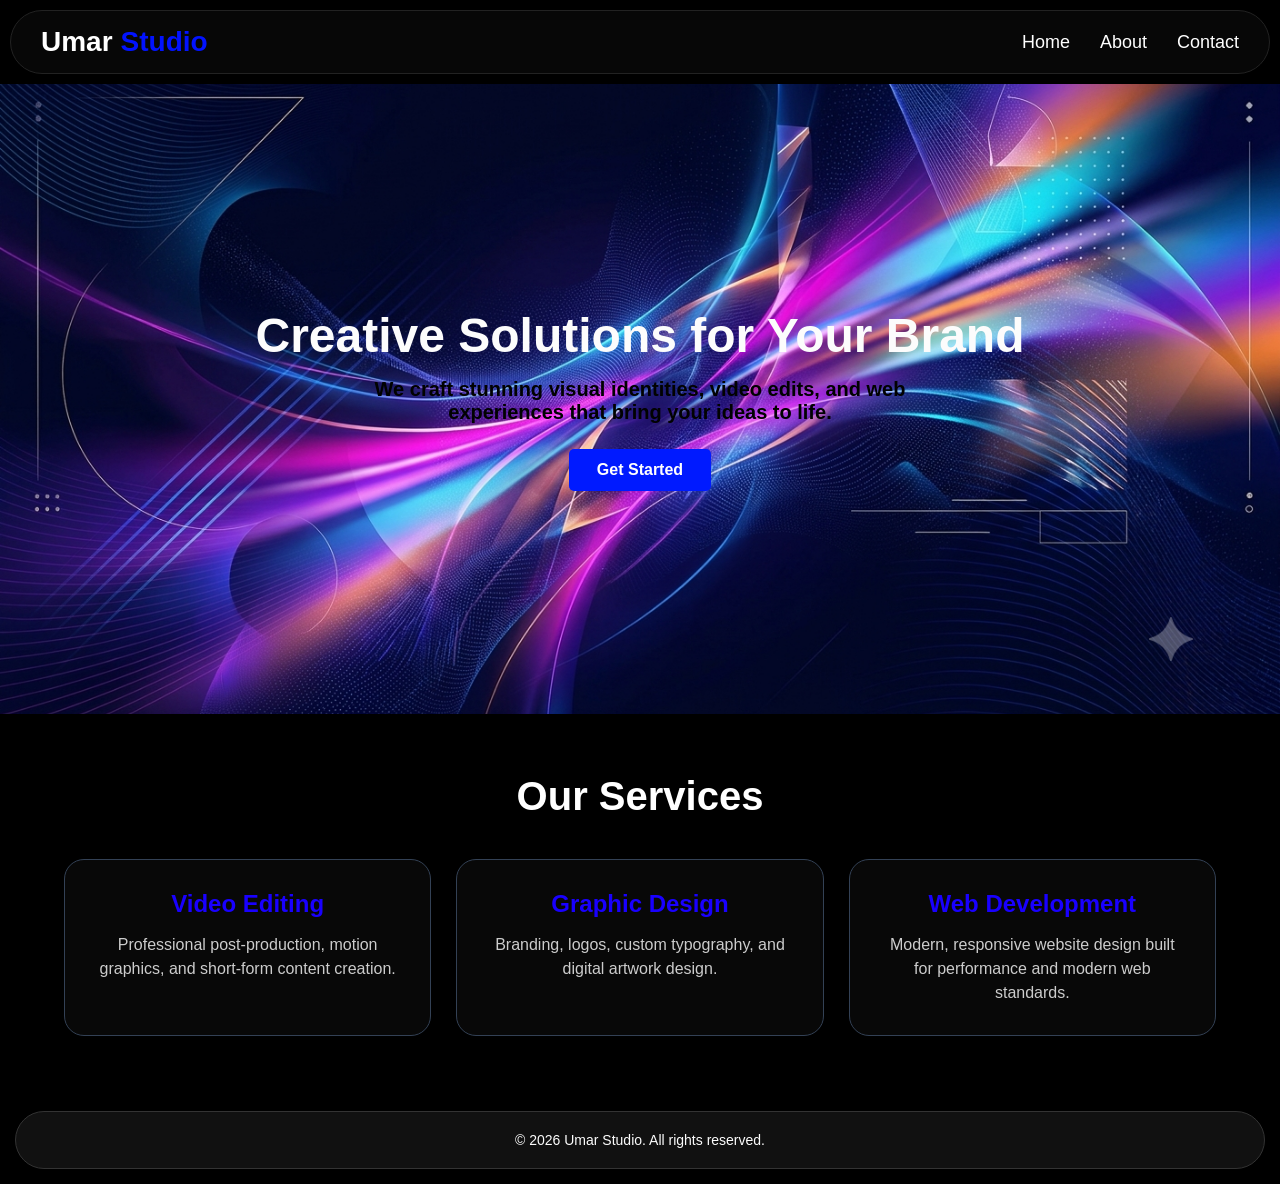
<file: index.html>
<!DOCTYPE html>
<html lang="en">

<head>
    <meta charset="UTF-8">
    <meta name="viewport" content="width=device-width, initial-scale=1.0">
    <meta name="google-site-verification" content="7WbkU-SwHGbonK5H851K3vJq_VCnUYVABhuJI-jdqGc" />
    <title>Umar Studio</title>
    <link rel="icon"  href="favicon.png">
    <link rel="stylesheet" href="style.css">
    <link rel="sitemap" type="application/xml" title="Sitemap" href="/sitemap.xml" />
    <meta name="google-site-verification" content="-pW_fRJ9AuZdEchTjj09W2IyjaT-IQTZNk1k3Y9DlZ4" />

</head>

<body>
    <header>
        <div class="logo">
            <h4>Umar</h4>
            <h2>Studio</h2>
        </div>
        <div class="menu-btn" id="menu-btn">☰</div>

        <nav id="navbar">
            <a href="index.html">Home</a>
            <a href="About.html">About</a>
            <a href="contact.html">Contact</a>
        </nav>
    </header>

    <section id="home" class="hero">
        <div class="hero-content">
            <h1>Creative Solutions for Your Brand</h1>
            <p>We craft stunning visual identities, video edits, and web experiences that bring your ideas to life.</p>
            <a href="contact.html" class="btn-primary">Get Started</a>
        </div>
    </section>

    <!-- Services Section -->
    <section id="services" class="services">
        <h2>Our Services</h2>
        <div class="service-grid">
            <div class="service-card">
                <h3>Video Editing</h3>
                <p>Professional post-production, motion graphics, and short-form content creation.</p>
            </div>
            <div class="service-card">
                <h3>Graphic Design</h3>
                <p>Branding, logos, custom typography, and digital artwork design.</p>
            </div>
            <div class="service-card">
                <h3>Web Development</h3>
                <p>Modern, responsive website design built for performance and modern web standards.</p>
            </div>
        </div>
    </section>

    <footer>
        <p>&copy; 2026 Umar Studio. All rights reserved.</p>
    </footer>

    <script>
        // Toggle mobile navigation menu
        const menuBtn = document.getElementById('menu-btn');
        const navbar = document.getElementById('navbar');

        menuBtn.addEventListener('click', () => {
            navbar.classList.toggle('active');
        });
    </script>
</body>
</html>
</file>
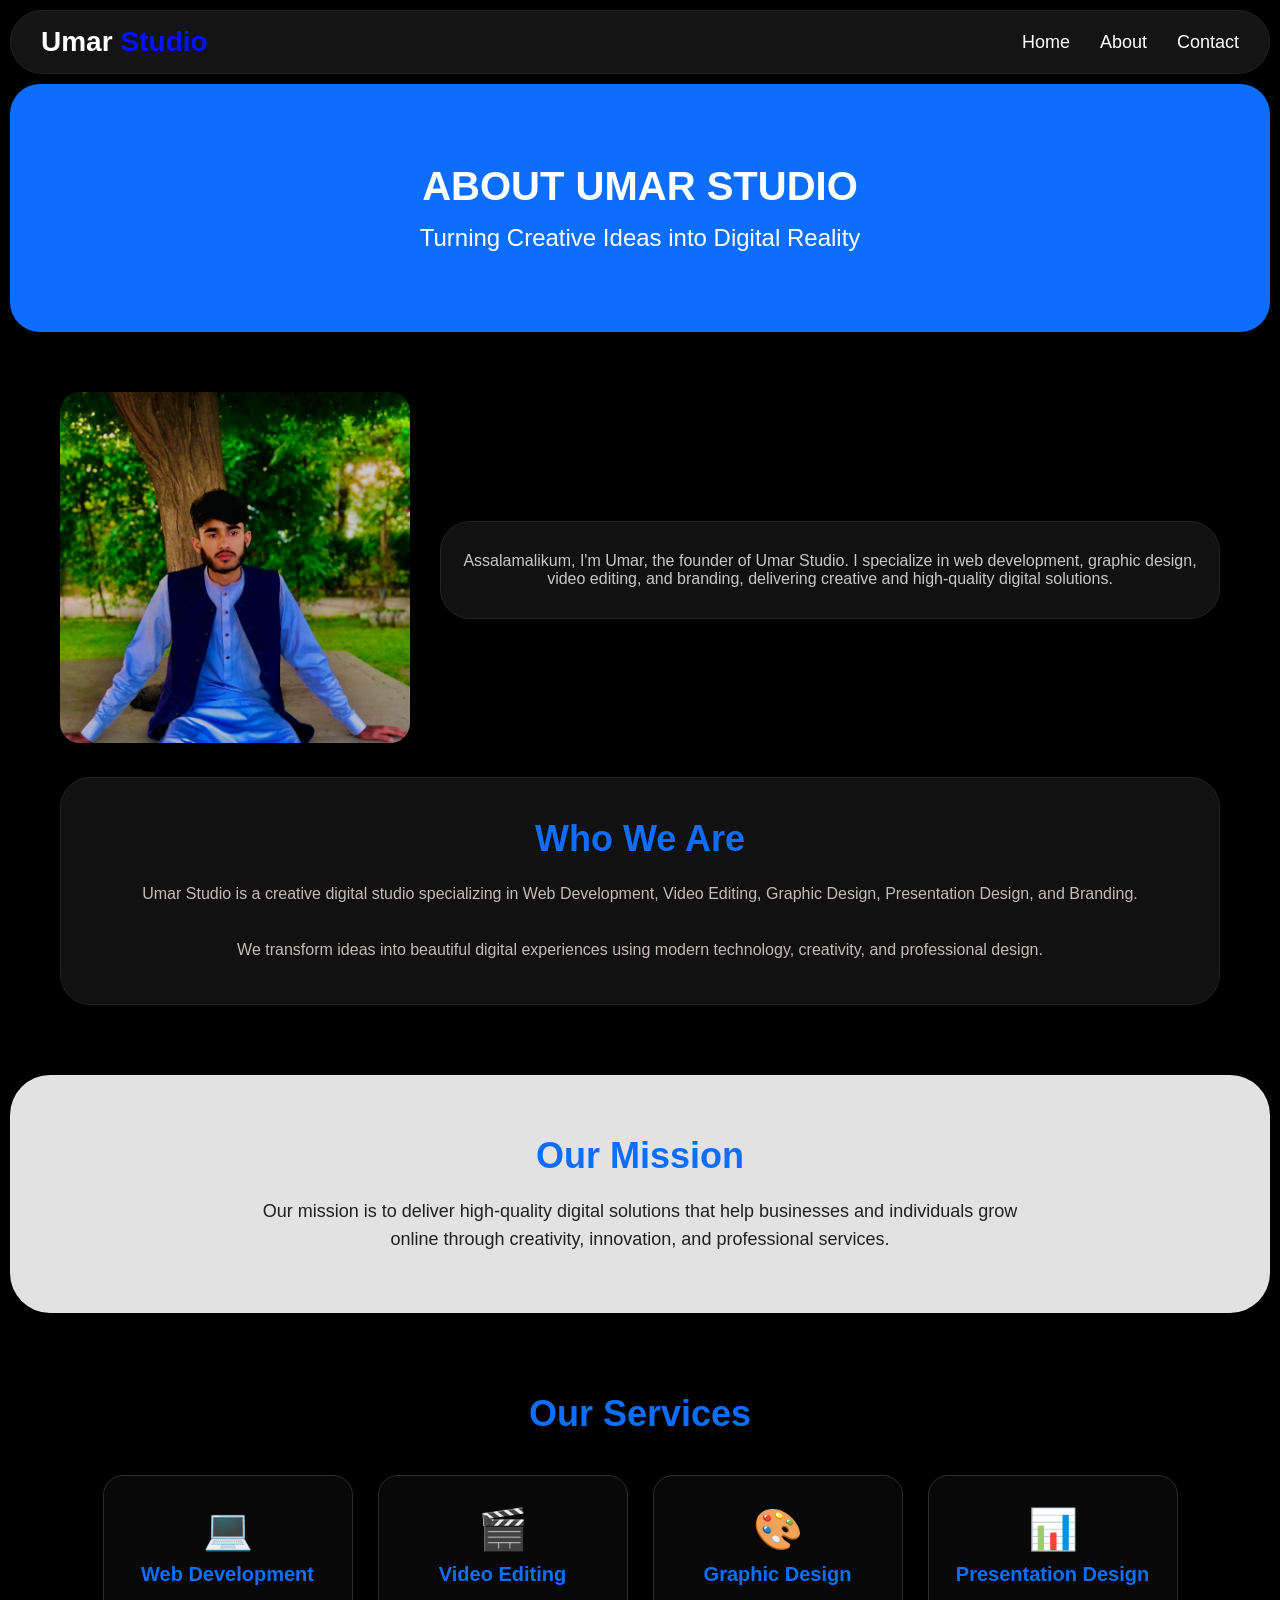
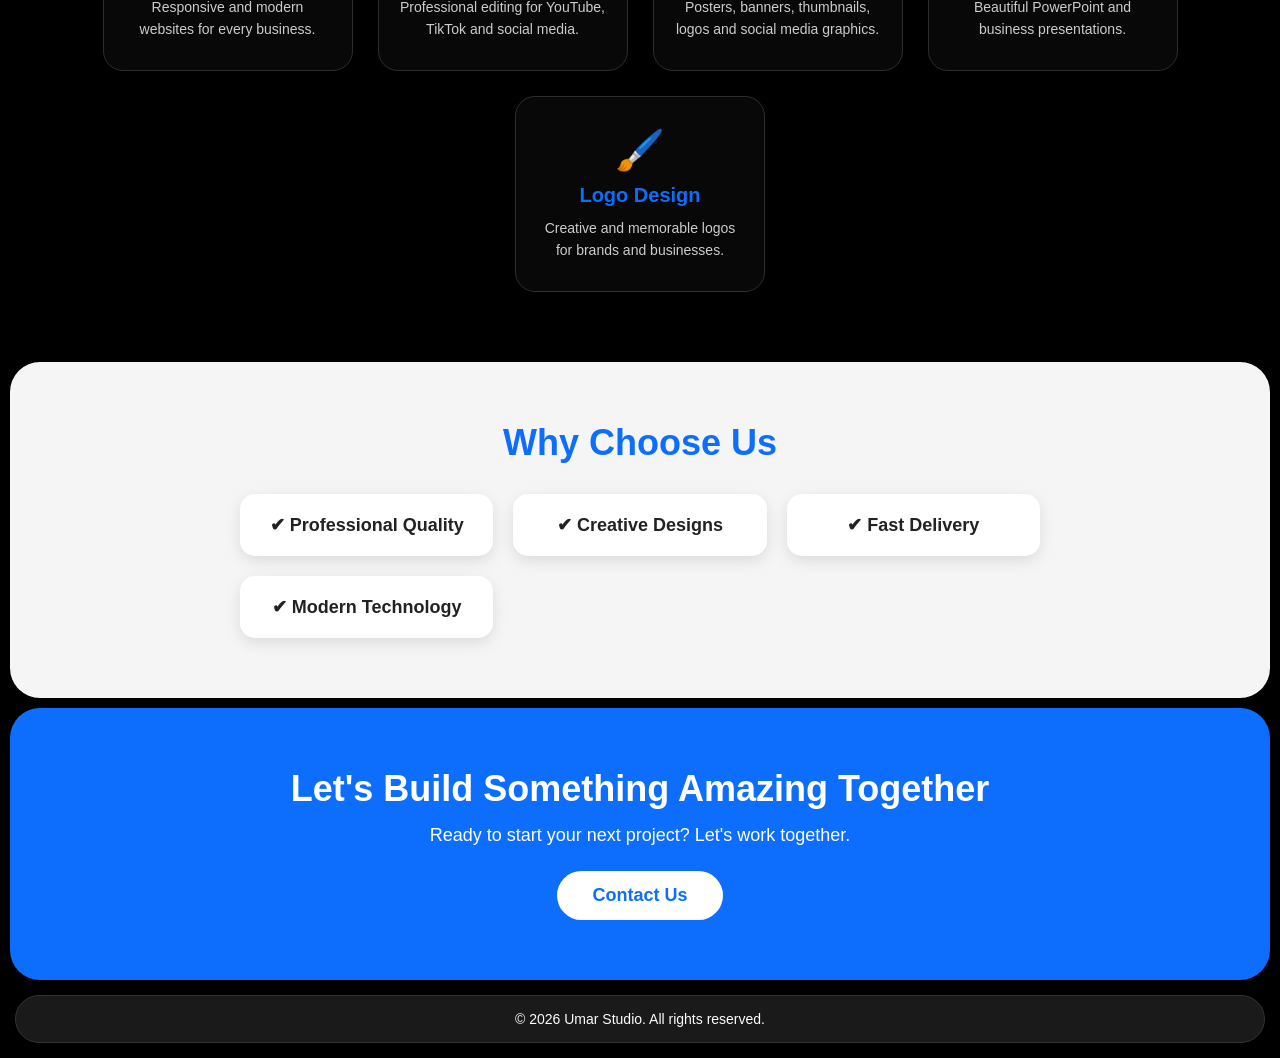
<file: About.html>
<!DOCTYPE html>
<html lang="en">
<head>
    <meta charset="UTF-8">
    <meta name="viewport" content="width=device-width, initial-scale=1.0">
    <title>About - Umar Studio</title>
    <link rel="icon"  href="favicon.png">
    <link rel="stylesheet" href="About.css">
    <link rel="sitemap" type="application/xml" title="Sitemap" href="/sitemap.xml" />

</head>
<body>

    <header>
        <div class="logo">
            <h4>Umar</h4>
            <h2>Studio</h2>
        </div>
        <div class="menu-btn" id="menu-btn">☰</div>
        <nav id="navbar">
            <a href="index.html">Home</a>
            <a href="About.html">About</a>
            <a href="contact.html">Contact</a>
        </nav>
    </header>

    <!-- Hero Section -->
    <section class="hero">
        <h1>ABOUT UMAR STUDIO</h1>
        <p>Turning Creative Ideas into Digital Reality</p>
    </section>

    <!-- Who We Are -->
    <section class="about">
        <div class="about-image">
            <img src="new.jpeg" alt="About Umar Studio">
        </div>
        
        <div class="intro">
            <p>Assalamalikum, I'm Umar, the founder of Umar Studio. I specialize in web development, graphic design, video editing, and branding, delivering creative and high-quality digital solutions.</p>
        </div>

        <div class="about-text">
            <h2>Who We Are</h2>
            <p>
                Umar Studio is a creative digital studio specializing in
                Web Development, Video Editing, Graphic Design,
                Presentation Design, and Branding.
                <br><br>
                We transform ideas into beautiful digital experiences
                using modern technology, creativity, and professional
                design.
            </p>
        </div>
    </section>

    <!-- Mission -->
    <section class="mission">
        <h2>Our Mission</h2>
        <p>
            Our mission is to deliver high-quality digital solutions
            that help businesses and individuals grow online through
            creativity, innovation, and professional services.
        </p>
    </section>

    <!-- Services -->
    <section class="services">
        <h2>Our Services</h2>
        <div class="cards">
            <div class="card">
                <h3>💻</h3>
                <h4>Web Development</h4>
                <p>Responsive and modern websites for every business.</p>
            </div>

            <div class="card">
                <h3>🎬</h3>
                <h4>Video Editing</h4>
                <p>Professional editing for YouTube, TikTok and social media.</p>
            </div>

            <div class="card">
                <h3>🎨</h3>
                <h4>Graphic Design</h4>
                <p>Posters, banners, thumbnails, logos and social media graphics.</p>
            </div>

            <div class="card">
                <h3>📊</h3>
                <h4>Presentation Design</h4>
                <p>Beautiful PowerPoint and business presentations.</p>
            </div>

            <div class="card">
                <h3>🖌️</h3>
                <h4>Logo Design</h4>
                <p>Creative and memorable logos for brands and businesses.</p>
            </div>
        </div>
    </section>

    <!-- Why Choose Us -->
    <section class="why">
        <h2>Why Choose Us</h2>
        <div class="why-box">
            <div class="box">✔ Professional Quality</div>
            <div class="box">✔ Creative Designs</div>
            <div class="box">✔ Fast Delivery</div>
            <div class="box">✔ Modern Technology</div>
        </div>
    </section>

    <!-- Contact -->
    <section class="contact">
        <h2>Let's Build Something Amazing Together</h2>
        <p>Ready to start your next project? Let's work together.</p>
        <a href="contact.html" class="btn">Contact Us</a>
    </section>

    <footer>
        <p>&copy; 2026 Umar Studio. All rights reserved.</p>
    </footer>

    <script>
        // Mobile Navigation Toggle
        const menuBtn = document.getElementById('menu-btn');
        const navbar = document.getElementById('navbar');

        menuBtn.addEventListener('click', () => {
            navbar.classList.toggle('active');
        });
    </script>
</body>
</html>
</file>
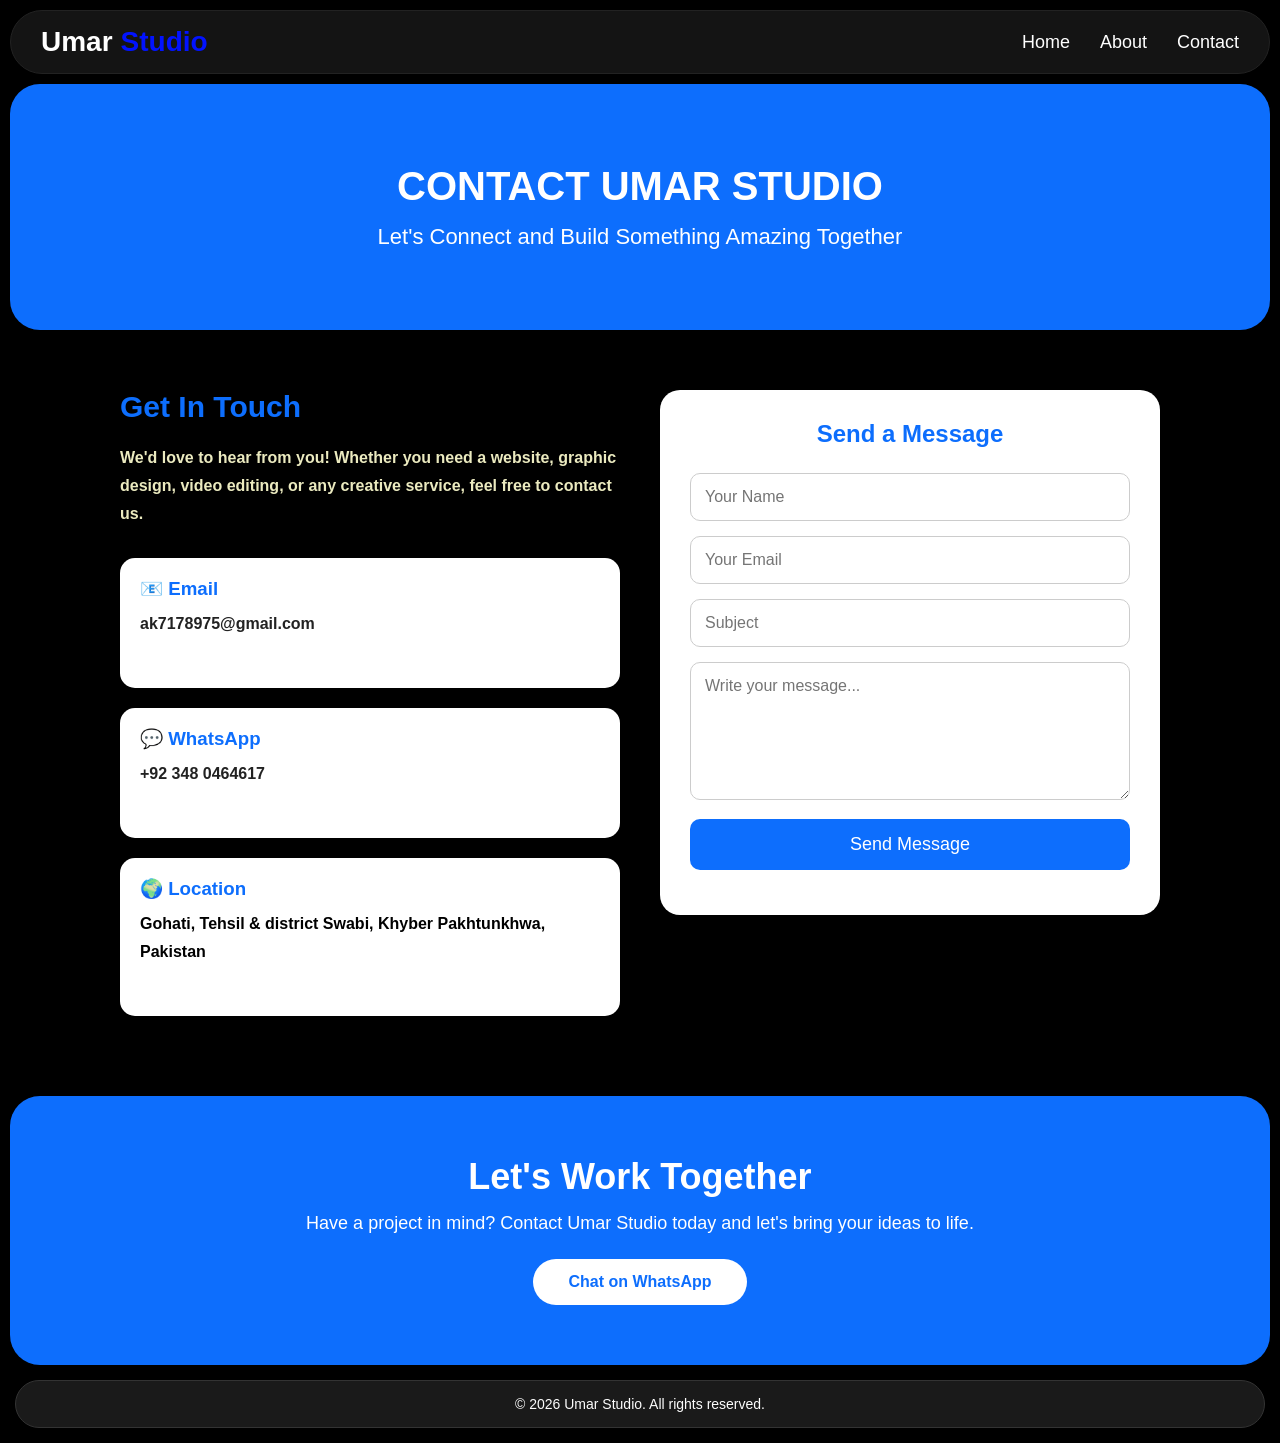
<file: contact.html>
<!DOCTYPE html>
<html lang="en">
<head>
    <meta charset="UTF-8">
    <meta name="viewport" content="width=device-width, initial-scale=1.0">
    <title>Contact - Umar Studio</title>
    <link rel="icon"  href="favicon.png">
    <link rel="stylesheet" href="contact.css">
    <link rel="sitemap" type="application/xml" title="Sitemap" href="/sitemap.xml" />

</head>
<body>

    <header>
        <div class="logo">
            <h4>Umar</h4>
            <h2>Studio</h2>
        </div>
        <div class="menu-btn" id="menu-btn">☰</div>
        <nav id="navbar">
            <a href="index.html">Home</a>
            <a href="About.html">About</a>
            <a href="contact.html">Contact</a>
        </nav>
    </header>

    <!-- Hero Section -->
    <section class="contact-hero">
        <h1>CONTACT UMAR STUDIO</h1>
        <p>Let's Connect and Build Something Amazing Together</p>
    </section>

    <!-- Contact Section -->
    <section class="contact-container">
        <div class="contact-info">
            <h2>Get In Touch</h2>
            <p>
                We'd love to hear from you! Whether you need a website,
                graphic design, video editing, or any creative service,
                feel free to contact us.
            </p>

            <div class="info-box">
                <h3>📧 Email</h3>
                <p>
                    <a href="mailto:ak7178975@gmail.com">
                        ak7178975@gmail.com
                    </a>
                </p>
            </div>

            <div class="info-box">
                <h3>💬 WhatsApp</h3>
                <p>
                    <a href="https://wa.me/923480464617" target="_blank">
                        +92 348 0464617
                    </a>
                </p>
            </div>

            <div class="info-box">
                <h3>🌍 Location</h3>
                <p>Gohati, Tehsil & district Swabi, Khyber Pakhtunkhwa, Pakistan</p>
            </div>
        </div>

        <!-- Contact Form -->
        <div class="contact-form">
            <h2>Send a Message</h2>
            <form action="https://api.web3forms.com/submit" method="POST">
                <input type="hidden" name="access_key" value="03ce8c98-427a-42f1-a2ef-b967c2fa53d8">
                <input type="hidden" name="subject" value="New Message from Umar Studio Website">
                <input type="hidden" name="botcheck" value="false">

                <input type="text" name="name" placeholder="Your Name" required>
                <input type="email" name="email" placeholder="Your Email" required>
                <input type="text" name="topic" placeholder="Subject" required>
                <textarea name="message" placeholder="Write your message..." rows="6" required></textarea>

                <button type="submit">Send Message</button>
                <p id="result"></p>
            </form>
        </div>
    </section>

    <!-- Call to Action -->
    <section class="contact-footer">
        <h2>Let's Work Together</h2>
        <p>Have a project in mind? Contact Umar Studio today and let's bring your ideas to life.</p>
        <a href="https://wa.me/923480464617" target="_blank" class="contact-btn">
            Chat on WhatsApp
        </a>
    </section>

    <footer>
        <p>&copy; 2026 Umar Studio. All rights reserved.</p>
    </footer>

    <script>
        // Mobile menu toggle
        const menuBtn = document.getElementById("menu-btn");
        const navbar = document.getElementById("navbar");

        menuBtn.addEventListener("click", () => {
            navbar.classList.toggle("active");
        });

        // Web3Forms Submit Script
        const form = document.querySelector("form");
        const result = document.getElementById("result");

        form.addEventListener("submit", async function(e) {
            e.preventDefault();
            const formData = new FormData(form);
            result.innerHTML = "Sending...";

            const response = await fetch("https://api.web3forms.com/submit", {
                method: "POST",
                body: formData
            });

            const data = await response.json();

            if (data.success) {
                result.innerHTML = "✅ Thank you! Your message has been sent successfully.";
                result.style.color = "green";
                form.reset();
            } else {
                result.innerHTML = "❌ Something went wrong. Please try again.";
                result.style.color = "red";
            }
        });
    </script>
</body>
</html>
</file>
<file: style.css>
* {
    margin: 0;
    padding: 0;
    box-sizing: border-box;
    font-family: Arial, sans-serif;
}

body {
    background-color: #000000;
    color: #ffffff;
    overflow-x: hidden; /* Prevents unwanted horizontal scrolling */
}

/* Header & Nav */
header {
    display: flex;
    justify-content: space-between;
    align-items: center;
    padding: 15px 30px;
    background: #070707;
    border-radius: 40px;
    margin: 10px;
    position: sticky;
    top: 10px;
    z-index: 1000;
    border: 1px solid #222;
}

.logo {
    display: flex;
    align-items: center;
    gap: 8px;
}

.logo h4 {
    color: white;
    font-size: 28px;
    font-family: 'Poppins', sans-serif;
    margin: 0;
}

.logo h2 {
    color: rgb(2, 19, 255);
    font-size: 28px;
    font-family: 'Poppins', sans-serif;
    margin: 0;
}

.menu-btn {
    display: none; /* Hidden on desktop */
    font-size: 30px;
    color: white;
    cursor: pointer;
}

nav {
    display: flex;
    gap: 30px; /* Reduced gap so navigation fits comfortably on laptops */
}

nav a {
    color: white;
    text-decoration: none;
    font-size: 18px;
    font-family: 'Poppins', sans-serif;
    transition: color 0.3s;
}

nav a:hover {
    color: rgb(0, 4, 255);
}

/* Hero Section */
.hero {
    min-height: 70vh; /* Allows section to grow if content is taller on phones */
    display: flex;
    justify-content: center;
    align-items: center;
    text-align: center;
    padding: 60px 20px;
    background: linear-gradient(135deg, #01a2ff 20%, #03132e 100%);
    background-image: url('GBG.png');
    background-size: cover;
    background-position: center;
}

.hero-content h1 {
    font-size: clamp(2rem, 5vw, 3rem); /* Fluid typography scale for screen sizes */
    margin-bottom: 15px;
    color: #fcfcfc;
}

.hero-content p {
    font-size: clamp(1rem, 2.5vw, 1.25rem);
    color: rgb(1, 2, 1);
    max-width: 600px;
    margin: 0 auto 25px auto;
    font-weight: 600; /* Fixed typo from 600px */
}

.btn-primary {
    display: inline-block;
    background-color: #001aff;
    color: #ffffff;
    padding: 12px 28px;
    border-radius: 5px;
    text-decoration: none;
    font-weight: bold;
    transition: background 0.3s;
}

.btn-primary:hover {
    background-color: #278b3d;
}

/* Services Section */
.services {
    padding: 60px 5%;
    text-align: center;
}

.services h2 {
    font-size: clamp(1.8rem, 4vw, 2.5rem);
    margin-bottom: 40px;
    color: #ffffff;
}

.service-grid {
    display: grid;
    grid-template-columns: repeat(auto-fit, minmax(280px, 1fr));
    gap: 25px;
}

.service-card {
    background-color: #080808;
    padding: 30px;
    border-radius: 20px;
    border: 1px solid #334155;
    transition: transform 0.3s;
}

.service-card:hover {
    transform: translateY(-5px);
}

.service-card h3 {
    margin-bottom: 15px;
    color: #1900ff;
    font-size: 24px;
}

.service-card p {
    color: #cccccc;
    font-size: 16px;
    line-height: 1.5;
}

/* Footer */
footer {
    text-align: center;
    padding: 20px;
    background-color: #111111;
    color: #fcfcfc;
    font-size: 14px;
    border-radius: 30px;
    border: 1px solid #333;
    margin: 15px;
}

/* Media Queries */

/* Tablet & Mobile Layouts */
@media (max-width: 768px) {
    header {
        padding: 15px 20px;
    }

    .menu-btn {
        display: block; /* Show hamburger button */
    }

    nav {
        display: none; /* Hide default nav menu on mobile */
        flex-direction: column;
        width: 100%;
        position: absolute;
        top: 70px;
        left: 0;
        background-color: #070707;
        padding: 20px;
        border-radius: 20px;
        gap: 20px;
        text-align: center;
        border: 1px solid #222;
    }

    /* Active class toggled via JS */
    nav.active {
        display: flex;
    }

    .service-grid {
        grid-template-columns: 1fr; /* Single column layout for small screens */
    }
}
</file>
<file: About.css>
* {
    margin: 0;
    padding: 0;
    box-sizing: border-box;
    font-family: Arial, sans-serif;
}

body {
    background-color: #000000;
    color: #ffffff;
    overflow-x: hidden;
}

/* HEADER & NAVBAR */
header {
    display: flex;
    justify-content: space-between;
    align-items: center;
    padding: 15px 30px;
    background: #141414;
    border-radius: 40px;
    margin: 10px;
    position: sticky;
    top: 10px;
    z-index: 1000;
    border: 1px solid #222;
}

.logo {
    display: flex;
    align-items: center;
    gap: 8px;
}

.logo h4 {
    color: white;
    font-size: 28px;
    font-family: 'Poppins', sans-serif;
    margin: 0;
}

.logo h2 {
    color: rgb(2, 19, 255);
    font-size: 28px;
    font-family: 'Poppins', sans-serif;
    margin: 0;
}

.menu-btn {
    display: none;
    font-size: 30px;
    color: white;
    cursor: pointer;
}

nav {
    display: flex;
    gap: 30px;
}

nav a {
    color: white;
    text-decoration: none;
    font-size: 18px;
    font-family: 'Poppins', sans-serif;
    transition: color 0.3s;
}

nav a:hover {
    color: rgb(0, 4, 255);
}

/* HERO SECTION */
.hero {
    background: #0d6efd;
    color: white;
    text-align: center;
    padding: 80px 20px;
    border-radius: 30px;
    margin: 10px;
}

.hero h1 {
    font-size: clamp(24px, 5vw, 40px);
    margin-bottom: 15px;
}

.hero p {
    font-size: clamp(16px, 3vw, 24px);
}

/* ABOUT SECTION */
.about {
    display: flex;
    justify-content: center;
    align-items: center;
    gap: 30px;
    padding: 50px 20px;
    flex-wrap: wrap;
    max-width: 1200px;
    margin: 0 auto;
}

.about-image img {
    width: 100%;
    max-width: 350px;
    border-radius: 20px;
    box-shadow: 0 10px 25px rgba(0, 0, 0, 0.5);
}

.intro {
    background: rgb(17, 17, 17);
    color: rgb(200, 200, 200);
    font-family: 'Poppins', sans-serif;
    text-align: center;
    padding: 30px 20px;
    border-radius: 30px;
    flex: 1 1 300px;
    border: 1px solid #222;
}

.about-text {
    background: rgb(17, 17, 17);
    color: white;
    text-align: center;
    padding: 40px 25px;
    border-radius: 30px;
    flex: 1 1 100%;
    border: 1px solid #222;
}

.about-text h2 {
    font-size: clamp(24px, 4vw, 36px);
    color: #0d6efd;
    margin-bottom: 20px;
}

.about-text p {
    font-size: 16px;
    line-height: 28px;
    color: rgb(196, 186, 186);
}

/* MISSION */
.mission {
    text-align: center;
    padding: 60px 20px;
    background: rgb(226, 226, 226);
    border-radius: 40px;
    margin: 20px 10px;
}

.mission h2 {
    font-size: clamp(24px, 4vw, 36px);
    color: #0d6efd;
    margin-bottom: 20px;
}

.mission p {
    font-size: 18px;
    color: rgb(32, 32, 31);
    line-height: 28px;
    max-width: 800px;
    margin: auto;
}

/* SERVICES */
.services {
    text-align: center;
    padding: 60px 20px;
}

.services h2 {
    font-size: clamp(24px, 4vw, 36px);
    color: #0d6efd;
    margin-bottom: 40px;
}

.cards {
    display: flex;
    justify-content: center;
    gap: 25px;
    flex-wrap: wrap;
}

.card {
    width: 250px;
    background: #080808;
    padding: 30px 20px;
    border-radius: 20px;
    box-shadow: 0 10px 20px rgba(0, 0, 0, 0.3);
    transition: transform 0.3s;
    border: 1px solid rgb(49, 44, 44);
}

.card:hover {
    transform: translateY(-8px);
}

.card h3 {
    font-size: 40px;
    margin-bottom: 10px;
}

.card h4 {
    margin: 10px 0;
    color: #0d6efd;
    font-size: 20px;
}

.card p {
    color: #cccccc;
    line-height: 22px;
    font-size: 14px;
}

/* WHY CHOOSE US */
.why {
    background: #f5f5f5;
    text-align: center;
    padding: 60px 20px;
    border-radius: 30px;
    margin: 10px;
}

.why h2 {
    font-size: clamp(24px, 4vw, 36px);
    color: #0d6efd;
    margin-bottom: 30px;
}

.why-box {
    display: grid;
    grid-template-columns: repeat(auto-fit, minmax(220px, 1fr));
    justify-content: center;
    gap: 20px;
    max-width: 800px;
    margin: 0 auto;
}

.box {
    background: white;
    color: #222;
    padding: 20px;
    border-radius: 15px;
    box-shadow: 0 5px 15px rgba(0, 0, 0, 0.1);
    font-size: 18px;
    font-weight: bold;
}

/* CONTACT CTA */
.contact {
    text-align: center;
    background: #0d6efd;
    color: white;
    padding: 60px 20px;
    border-radius: 30px;
    margin: 10px;
}

.contact h2 {
    font-size: clamp(24px, 4vw, 36px);
    margin-bottom: 15px;
}

.contact p {
    font-size: 18px;
    margin-bottom: 25px;
}

.btn {
    display: inline-block;
    text-decoration: none;
    background: white;
    color: #0d6efd;
    padding: 14px 35px;
    border-radius: 50px;
    font-size: 18px;
    font-weight: bold;
    transition: 0.3s;
}

.btn:hover {
    background: #222;
    color: white;
}

/* FOOTER */
footer {
    text-align: center;
    padding: 15px;
    background-color: #1a1a1a;
    color: #fcfcfc;
    font-size: 14px;
    border-radius: 30px;
    border: 1px solid #333;
    margin: 15px;
}

footer p {
    font-family: 'Poppins', sans-serif;
}

/* RESPONSIVE MEDIA QUERIES */
@media (max-width: 768px) {
    .menu-btn {
        display: block;
    }

    nav {
        display: none;
        flex-direction: column;
        width: 100%;
        position: absolute;
        top: 70px;
        left: 0;
        background-color: #141414;
        padding: 20px;
        border-radius: 20px;
        gap: 15px;
        text-align: center;
        border: 1px solid #222;
    }

    nav.active {
        display: flex;
    }

    .card {
        width: 100%;
        max-width: 320px;
    }
}
</file>
<file: contact.css>
* {
    margin: 0;
    padding: 0;
    box-sizing: border-box;
    font-family: Arial, sans-serif;
}

body {
    background-color: #000000;
    color: #ffffff;
    overflow-x: hidden;
}

/* HEADER & NAVBAR */
header {
    display: flex;
    justify-content: space-between;
    align-items: center;
    padding: 15px 30px;
    background: #141414;
    border-radius: 40px;
    margin: 10px;
    position: sticky;
    top: 10px;
    z-index: 1000;
    border: 1px solid #222;
}

.logo {
    display: flex;
    align-items: center;
    gap: 8px;
}

.logo h4 {
    color: white;
    font-size: 28px;
    font-family: 'Poppins', sans-serif;
    margin: 0;
}

.logo h2 {
    color: rgb(2, 19, 255);
    font-size: 28px;
    font-family: 'Poppins', sans-serif;
    margin: 0;
}

.menu-btn {
    display: none;
    font-size: 30px;
    color: white;
    cursor: pointer;
}

nav {
    display: flex;
    gap: 30px;
}

nav a {
    color: white;
    text-decoration: none;
    font-size: 18px;
    font-family: 'Poppins', sans-serif;
    transition: color 0.3s;
}

nav a:hover {
    color: rgb(0, 4, 255);
}

/* HERO SECTION */
.contact-hero {
    background: #0d6efd;
    color: white;
    text-align: center;
    padding: 80px 20px;
    border-radius: 30px;
    margin: 10px;
}

.contact-hero h1 {
    font-size: clamp(24px, 5vw, 40px);
    margin-bottom: 15px;
}

.contact-hero p {
    font-size: clamp(16px, 3vw, 22px);
}

/* CONTACT CONTAINER */
.contact-container {
    display: flex;
    justify-content: center;
    align-items: flex-start;
    gap: 40px;
    flex-wrap: wrap;
    padding: 50px 20px;
    max-width: 1200px;
    margin: 0 auto;
}

.contact-info {
    flex: 1 1 350px;
    max-width: 500px;
}

.contact-info h2 {
    color: #0d6efd;
    margin-bottom: 20px;
    font-size: 30px;
}

.contact-info p {
    color: rgb(235, 234, 191);
    line-height: 28px;
    margin-bottom: 30px;
    font-weight: bold;
    font-family: 'Poppins', sans-serif;
}

.info-box {
    background: white;
    padding: 20px;
    margin-bottom: 20px;
    border-radius: 15px;
    box-shadow: 0 5px 15px rgba(0,0,0,.1);
}

.info-box h3 {
    color: #0d6efd;
    margin-bottom: 10px;
}

.info-box a {
    text-decoration: none;
    color: #222;
    word-break: break-word;
}

.info-box p {
    color: black;
    word-break: break-word;
}

/* FORM */
.contact-form {
    flex: 1 1 350px;
    max-width: 500px;
    background: white;
    padding: 30px;
    border-radius: 20px;
    box-shadow: 0 10px 20px rgba(0,0,0,.1);
}

.contact-form h2 {
    text-align: center;
    color: #0d6efd;
    margin-bottom: 25px;
}

.contact-form input,
.contact-form textarea {
    width: 100%;
    padding: 14px;
    margin-bottom: 15px;
    border: 1px solid #ccc;
    border-radius: 10px;
    outline: none;
    font-size: 16px;
}

.contact-form input:focus,
.contact-form textarea:focus {
    border-color: #0d6efd;
}

.contact-form button {
    width: 100%;
    background: #0d6efd;
    color: white;
    border: none;
    padding: 15px;
    border-radius: 10px;
    cursor: pointer;
    font-size: 18px;
    transition: .3s;
}

.contact-form button:hover {
    background: #084298;
}

#result {
    margin-top: 15px;
    text-align: center;
    font-size: 16px;
    font-weight: bold;
}

/* CTA */
.contact-footer {
    background: #0d6efd;
    color: white;
    text-align: center;
    padding: 60px 20px;
    border-radius: 30px;
    margin: 10px;
}

.contact-footer h2 {
    font-size: clamp(24px, 4vw, 36px);
    margin-bottom: 15px;
}

.contact-footer p {
    font-size: 18px;
    margin-bottom: 25px;
}

.contact-btn {
    display: inline-block;
    background: white;
    color: #0d6efd;
    text-decoration: none;
    padding: 14px 35px;
    border-radius: 50px;
    font-weight: bold;
    transition: .3s;
}

.contact-btn:hover {
    background: #222;
    color: white;
}

/* FOOTER */
footer {
    text-align: center;
    padding: 15px;
    background-color: #1a1a1a;
    color: #fcfcfc;
    font-size: 14px;
    border-radius: 30px;
    border: 1px solid #333;
    margin: 15px;
}

footer p {
    font-family: 'Poppins', sans-serif;
}

/* RESPONSIVE MEDIA QUERIES */
@media (max-width: 768px) {
    .menu-btn {
        display: block;
    }

    nav {
        display: none;
        flex-direction: column;
        width: 100%;
        position: absolute;
        top: 70px;
        left: 0;
        background-color: #141414;
        padding: 20px;
        border-radius: 20px;
        gap: 15px;
        text-align: center;
        border: 1px solid #222;
    }

    nav.active {
        display: flex;
    }

    .contact-container {
        padding: 30px 15px;
    }

    .contact-form {
        padding: 20px;
    }
}
</file>
